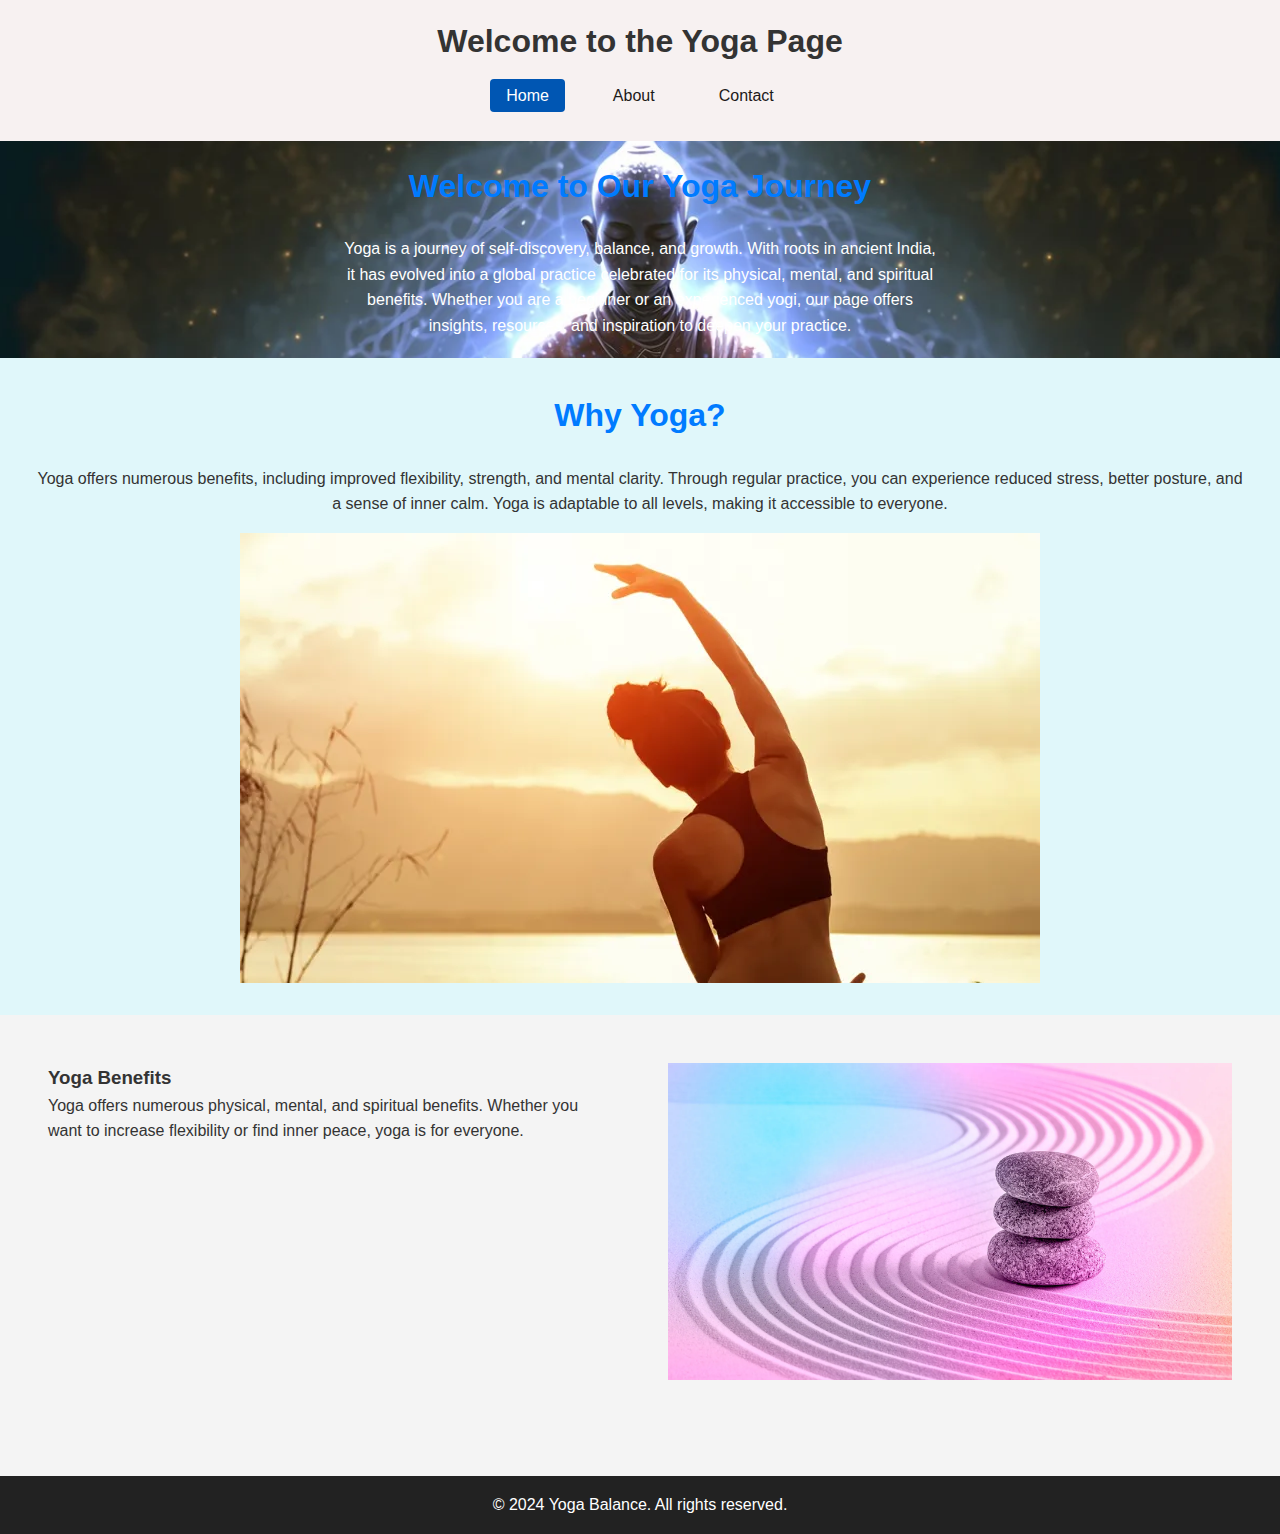
<file: index.html>
<!DOCTYPE html>
<html lang="fa">
<head>
    <meta charset="UTF-8">
    <meta name="viewport" content="width=device-width, initial-scale=1.0">
    <title>Yoga Home</title>
    <link rel="stylesheet" href="./styles/common.css">
    <link rel="stylesheet" href="./styles/main.css">
    <link rel="stylesheet" href="./styles/contact.css">
    <link rel="stylesheet" href="./styles/about.css">
   
    
</head>
<body>
    <header>
        <h1>Welcome to the Yoga Page</h1>
        <nav class="navbar">
            <ul>
                <li><a href="./index.html" class="nav-link active">Home</a></li>
                <li><a href="./about.html" class="nav-link">About</a></li>
                <li><a href="./contact.html" class="nav-link">Contact</a></li>
            </ul>
        </nav>
    </header>

  
    <section class="background-section">
        <div class="content">
            <h2>Welcome to Our Yoga Journey</h2>
            <p>Yoga is a journey of self-discovery, balance, and growth. With roots in ancient India, it has evolved into a global practice celebrated for its physical, mental, and spiritual benefits. Whether you are a beginner or an experienced yogi, our page offers insights, resources, and inspiration to deepen your practice.</p>
        </div>
    </section>

   
    <section class="intro-section">
        <h2>Why Yoga?</h2>
        <p>Yoga offers numerous benefits, including improved flexibility, strength, and mental clarity. Through regular practice, you can experience reduced stress, better posture, and a sense of inner calm. Yoga is adaptable to all levels, making it accessible to everyone.</p>
        <img src="./images/16x9-mobile.webp" alt="Yoga Meditation" class="responsive-image">
    </section>

    
    <section class="flex-container">
        <div class="text-content">
            <h3>Yoga Benefits</h3>
            <p>Yoga offers numerous physical, mental, and spiritual benefits. Whether you want to increase flexibility or find inner peace, yoga is for everyone.</p>
        </div>
        <div class="image-content">
            <img src="./images/Meditation-Header.jpg.webp" alt="Yoga Meditation" class="responsive-image">
        </div>
    </section>

    <footer>
        <p>&copy; 2024 Yoga Balance. All rights reserved.</p>
    </footer>
</body>
</html>
</file>
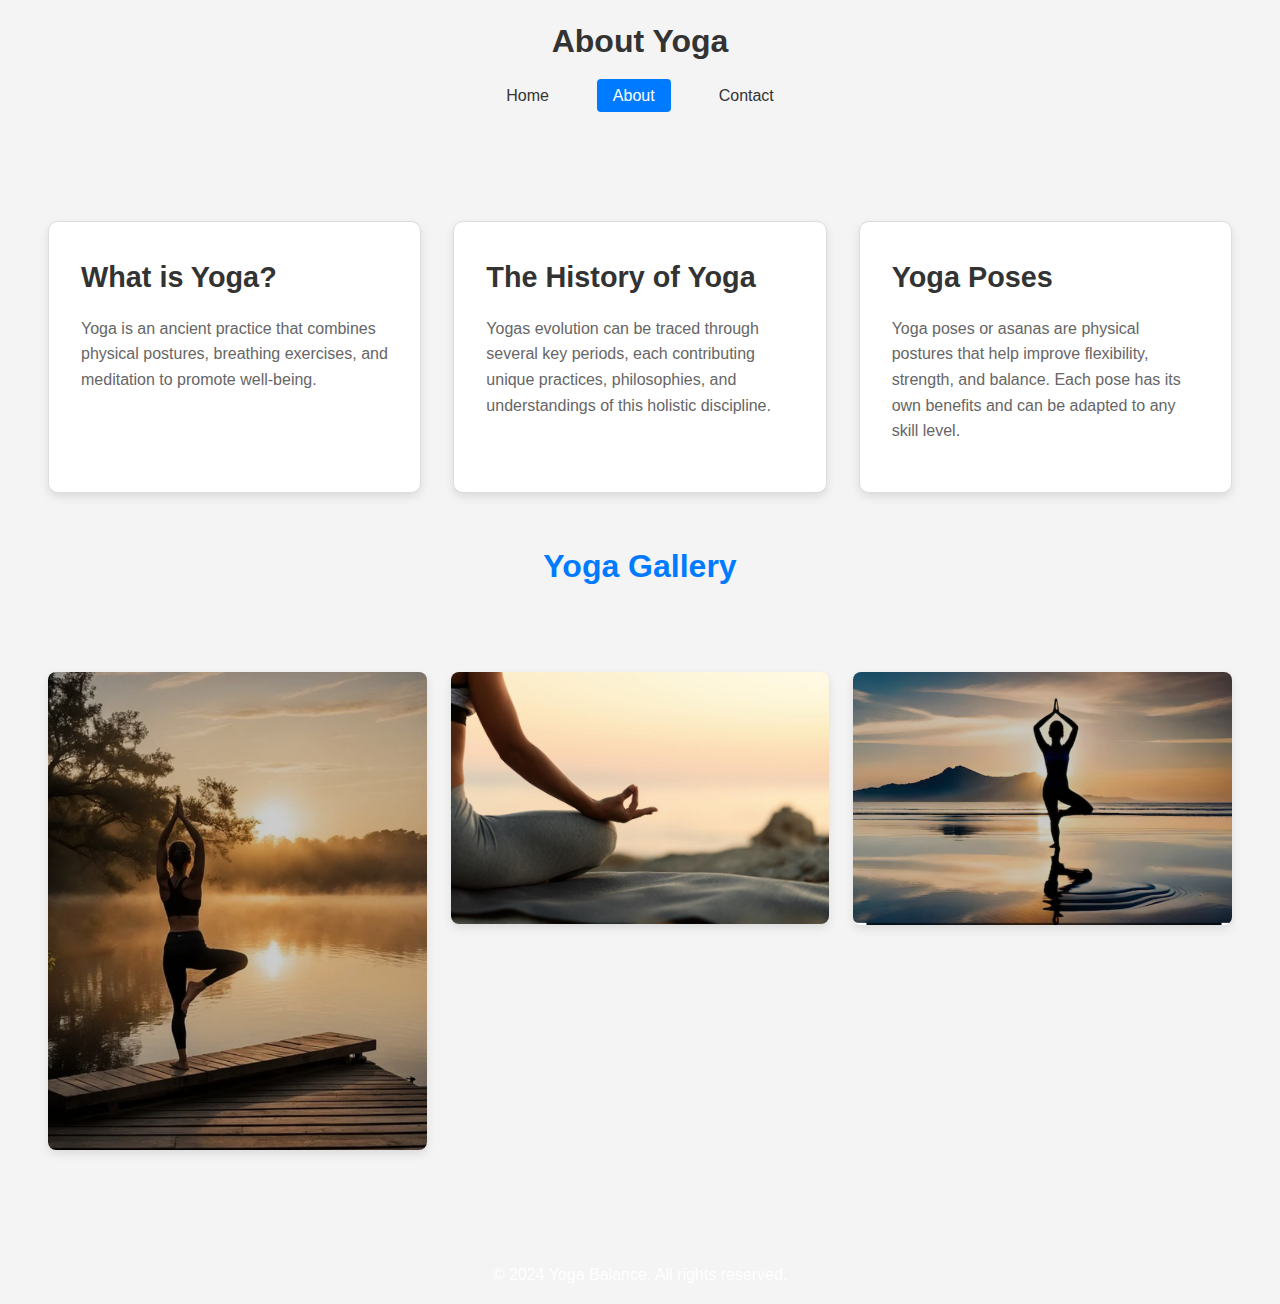
<file: about.html>
<!DOCTYPE html>
<html lang="en">
<head>
    <meta charset="UTF-8">
    <meta name="viewport" content="width=device-width, initial-scale=1.0">
    <title>About Yoga</title>
    <link rel="stylesheet" href="./styles/common.css">
    <link rel="stylesheet" href="./styles/main.css">
    <link rel="stylesheet" href="./styles/about.css">
    <link rel="stylesheet" href="./styles/contact.css">
</head>
<body>
    <header>
        <h1>About Yoga</h1>
        <nav class="navbar">
            <ul>
              <li><a href="./index.html" class="nav-link ">Home</a></li>
              <li><a href="./about.html" class="nav-link active">About</a></li>
              <li><a href="./contact.html" class="nav-link ">Contact</a></li>
            </ul>
        </nav>
    </header>

    <main>
        <section class="box-container">

            <div class="box">
                <h3>What is Yoga?</h3>
                <p>Yoga is an ancient practice that combines physical postures, breathing exercises, and meditation to promote well-being.</p>
            
            
            </div>
        
            <div class="box">
                <h3>The History of Yoga</h3>
                <p>Yogas evolution can be traced through several key periods, each contributing unique practices, philosophies, and understandings of this holistic discipline.</p>
            </div>
        
            <div class="box">
                <h3>Yoga Poses</h3>
                <p>Yoga poses or asanas are physical postures that help improve flexibility, strength, and balance. Each pose has its own benefits and can be adapted to any skill level.</p>
            </div>
        </section>
        <section>
            <h2>Yoga Gallery</h2>
            <div class="gallery">
                <img src="./images/IMG_2136.jpg" alt="Yoga Pose 1" class="responsive-image">
                <img src="./images/URfFOR2R.jpg" alt="Yoga Pose 2" class="responsive-image">
                <img src="./images/IMG_2137.jpg" alt="Yoga Pose 3" class="responsive-image">
            
            </div>
        </section>
        
    </main>
    <footer class="footer">
        <p>&copy; 2024 Yoga Balance. All rights reserved.</p>
    </footer>
</body>
</html>
</file>
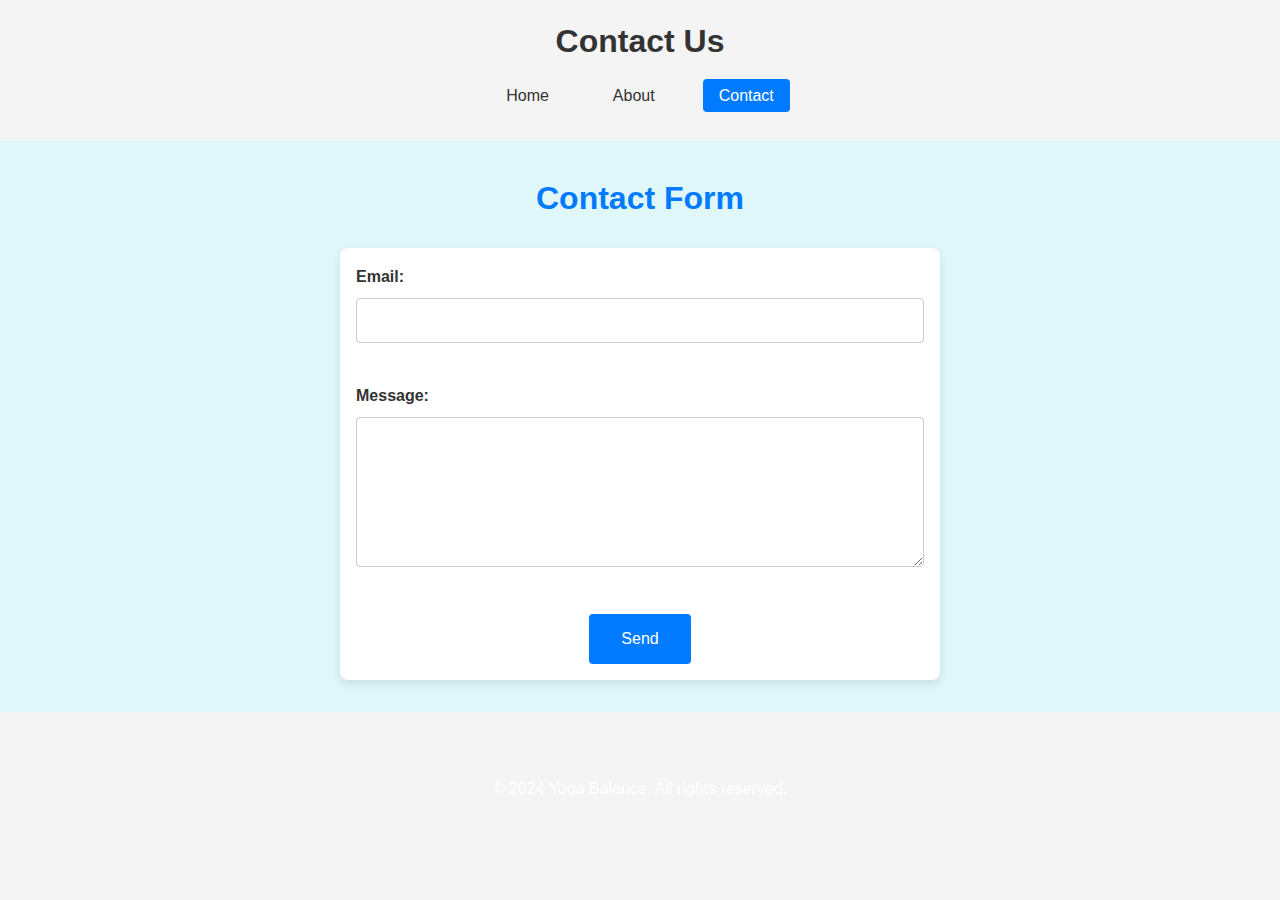
<file: contact.html>
<!DOCTYPE html>
<html lang="en">
<head>
    <meta charset="UTF-8">
    <meta name="viewport" content="width=device-width, initial-scale=1.0">
    <title>Contact</title>
    <link rel="stylesheet" href="./styles/common.css">
    <link rel="stylesheet" href="./styles/about.css">
    <link rel="stylesheet" href="./styles/contact.css">
    <link rel="stylesheet" href="./styles/main.css">
    
</head>
<body>
    <header>
        <h1>Contact Us</h1>
        <nav class="navbar">
            <ul>
              <li><a href="./index.html" class="nav-link">Home</a></li>
              <li><a href="./about.html" class="nav-link">About</a></li>
              <li><a href="./contact.html" class="nav-link active">Contact</a></li>
            </ul>
        </nav>
    </header>

    <main>
        <section class="contact-section">
            <h2>Contact Form</h2>
            <form action="mailto:your-email@example.com" method="post" enctype="text/plain">
                <div class="form-group">
                    <label for="email">Email:</label>
                    <input type="email" id="email" name="email" required>
                </div>
                <div class="form-group">
                    <label for="message">Message:</label>
                    <textarea id="message" name="message" required></textarea>
                </div>
                <button type="submit">Send</button>
            </form>
        </section>
    </main>

    <footer class="footer">
        <p>&copy; 2024 Yoga Balance. All rights reserved.</p>
    </footer>
</body>
</html>
</file>
<file: styles/common.css>
* {
    margin: 0;
    padding: 0;
    box-sizing: border-box;
}


body {
    font-family: Arial, sans-serif;
    line-height: 1.6;
    background-color: #f4f4f4;
    color: #333;
}


header {
    background-color: #f4f4f4;
    padding: 1rem;
    text-align: center;
}

header h1 {
    font-size: 2rem;
}

.navbar ul {
    list-style: none;
    padding: 0;
    display: flex;
    justify-content: center;
    margin: 1rem 0;
}

.navbar li {
    margin: 0 1rem;
}

.nav-link {
    text-decoration: none;
    color: #333;
    padding: 0.5rem 1rem;
    border-radius: 4px;
    transition: background-color 0.3s;
}

.nav-link.active, .nav-link:hover {
    background-color: #007bff;
    color: #fff;
}


footer {
    text-align: center;
    padding: 1rem;
    background-color: #f4f4f4;
    margin-top: 2rem;
}
</file>
<file: styles/main.css>
body {
    font-family: Arial, sans-serif;
    margin: 0;
    padding: 0;
    box-sizing: border-box;
}


header {
    background-color: #f4f4f4;
    padding: 1rem;
    text-align: center;
}

header h1 {
    margin: 0;
    font-size: 2rem;
}

.navbar ul {
    list-style: none;
    padding: 0;
    display: flex;
    justify-content: center;
    margin: 1rem 0;
}

.navbar li {
    margin: 0 1rem;
}

.nav-link {
    text-decoration: none;
    color: #333;
    padding: 0.5rem 1rem;
    border-radius: 4px;
    transition: background-color 0.3s;
}

.nav-link.active, .nav-link:hover {
    background-color: #007bff;
    color: #fff;
}

.background-section {
    background-image: url('../images/meditation-7770253_1280.webp');
    background-size: cover;
    background-position: center;
    background-attachment: fixed; 
    padding: 20px;
    color: #fff;
    text-align: center;
    background-color: rgba(0, 0, 0, 0.5); 
}

.background-section p {
    max-width: 600px;
    margin: 0 auto;
}


.intro-section {
    padding: 2rem;
    text-align: center;
    background-color: #e0f7fa;
}

.intro-section img {
    max-width: 100%;
    height: auto;
    margin-top: 1rem;
}

.flex-container {
    display: flex;
    flex-wrap: wrap;
    gap: 1.5rem;
    padding: 2rem;
    justify-content: center;
}

.text-content, .image-content {
    flex: 1;
    min-width: 300px;
    padding: 1rem;
}

.responsive-image {
    display: block;
    margin: 0 auto;
    max-width: 100%;
    height: auto;
}


footer {
    text-align: center;
    padding: 1rem;
    background-color: #f4f4f4;
}


.responsive-image:hover {
    transform: scale(1.05);
    transition: transform 0.3s ease;
}

@media (max-width: 768px) {
    .navbar ul {
        flex-direction: column;
        align-items: center;
    }

    .nav-link {
        margin: 0.5rem 0;
    }

    .flex-container {
        flex-direction: column;
        align-items: center;
        gap: 1rem;
    }
}
</file>
<file: styles/contact.css>
body {
    font-family: Arial, sans-serif;
    margin: 0;
    padding: 0;
    box-sizing: border-box;
}


header {
    background-color: #f4f4f4;
    padding: 1rem;
    text-align: center;
}

header h1 {
    margin: 0;
    font-size: 2rem;
}

.navbar ul {
    list-style: none;
    padding: 0;
    display: flex;
    justify-content: center;
    margin: 1rem 0;
}

.navbar li {
    margin: 0 1rem;
}

.nav-link {
    text-decoration: none;
    color: #333;
    padding: 0.5rem 1rem;
    border-radius: 4px;
    transition: background-color 0.3s;
}

.nav-link.active, .nav-link:hover {
    background-color: #007bff;
    color: #fff;
}

.contact-section {
    padding: 2rem;
    background-color: #e0f7fa;
    text-align: center;
}

form {
    max-width: 600px;
    margin: 0 auto;
    padding: 1rem;
    background-color: #fff;
    border-radius: 8px;
    box-shadow: 0 4px 8px rgba(0, 0, 0, 0.1);
}

.form-group {
    margin-bottom: 1rem;
    text-align: left;
}

label {
    display: block;
    font-weight: bold;
    margin-bottom: 0.5rem;
}

input, textarea {
    width: 100%;
    padding: 0.8rem;
    border-radius: 4px;
    border: 1px solid #ccc;
    font-size: 1rem;
}

textarea {
    height: 150px;
    resize: vertical;
}

button {
    padding: 0.8rem 2rem;
    background-color: #007bff;
    color: #fff;
    border: none;
    border-radius: 4px;
    font-size: 1.1rem;
    cursor: pointer;
    transition: background-color 0.3s;
}

button:hover {
    background-color: #0056b3;
}


footer {
    text-align: center;
    padding: 1rem;
    background-color: #f4f4f4;
}


@media (max-width: 768px) {
    form {
        padding: 1rem;
    }

    input, textarea {
        padding: 0.6rem;
    }

    button {
        padding: 0.8rem 1.5rem;
    }
}
</file>
<file: styles/about.css>
body {
    font-family: Arial, sans-serif;
    margin: 0;
    padding: 0;
    box-sizing: border-box;
    background-color: #f4f4f4;  
    color: #333; 
}


header {
        background-color: #f7f1f1;
        padding: 1rem;
        text-align: center;
    }
    

header h1 {
    margin: 0;
    font-size: 2rem;
}


.navbar ul {
    list-style: none;
    padding: 0;
    display: flex;
    justify-content: center;
    margin: 1rem 0;
}

.navbar li {
    margin: 0 1rem;
}

.nav-link {
    text-decoration: none;
    color: #1c1919;
    padding: 0.5rem 1rem;
    border-radius: 4px;
    transition: background-color 0.3s;
}

.nav-link.active, .nav-link:hover {
    background-color: #0056b3;
}


.box-container {
    display: flex;
    justify-content: space-between;
    gap: 2rem;
    flex-wrap: wrap;
    padding: 3rem;
    margin-top: 2rem;
}


.box {
    background-color: #fff;
    border: 1px solid #ddd;
    border-radius: 10px;
    padding: 2rem;
    flex: 1;
    min-width: 280px;
    max-width: 400px;
    box-shadow: 0 4px 10px rgba(0, 0, 0, 0.1);
    transition: box-shadow 0.3s ease;
}

.box:hover {
    box-shadow: 0 8px 20px rgba(0, 0, 0, 0.15);
}

.box h3 {
    font-size: 1.8rem;
    margin-bottom: 1rem;
    color: #333;
}

.box p {
    font-size: 1rem;
    color: #666;
    line-height: 1.6;
    margin-bottom: 1rem;
}


@media (max-width: 768px) {
    .box-container {
        flex-direction: column;
        align-items: center;
    }
}


.gallery {
    display: grid;
    grid-template-columns: repeat(auto-fill, minmax(300px, 1fr));
    gap: 1.5rem;
    padding: 3rem;
    margin-top: 2rem;
}

.gallery img {
    width: 100%;
    height: auto;
    border-radius: 8px;
    box-shadow: 0 4px 10px rgba(0, 0, 0, 0.1);
    transition: transform 0.3s ease;
}

.gallery img:hover {
    transform: scale(1.05);
}

footer {
    text-align: center;
    background-color: #222;
    color: #fff;
    padding: 1rem 0;
    margin-top: 3rem;
}


section h2 {
    font-size: 2rem;
    color: #007bff;
    margin-bottom: 1.5rem;
    text-align: center;
}


form {
    background-color: #fff;
    padding: 2rem;
    border-radius: 8px;
    box-shadow: 0 4px 6px rgba(0, 0, 0, 0.1);
    max-width: 500px;
    margin: 0 auto;
}

form label {
    font-weight: bold;
    color: #333;
}

form input, form textarea {
    width: 100%;
    padding: 0.8rem;
    margin-bottom: 1.5rem;
    border: 1px solid #ccc;
    border-radius: 4px;
    font-size: 1rem;
}

form button {
    padding: 1rem 2rem;
    background-color: #007bff;
    color: white;
    border: none;
    border-radius: 4px;
    font-size: 1rem;
    cursor: pointer;
    transition: background-color 0.3s ease;
}

form button:hover {
    background-color: #0056b3;
}
</file>
